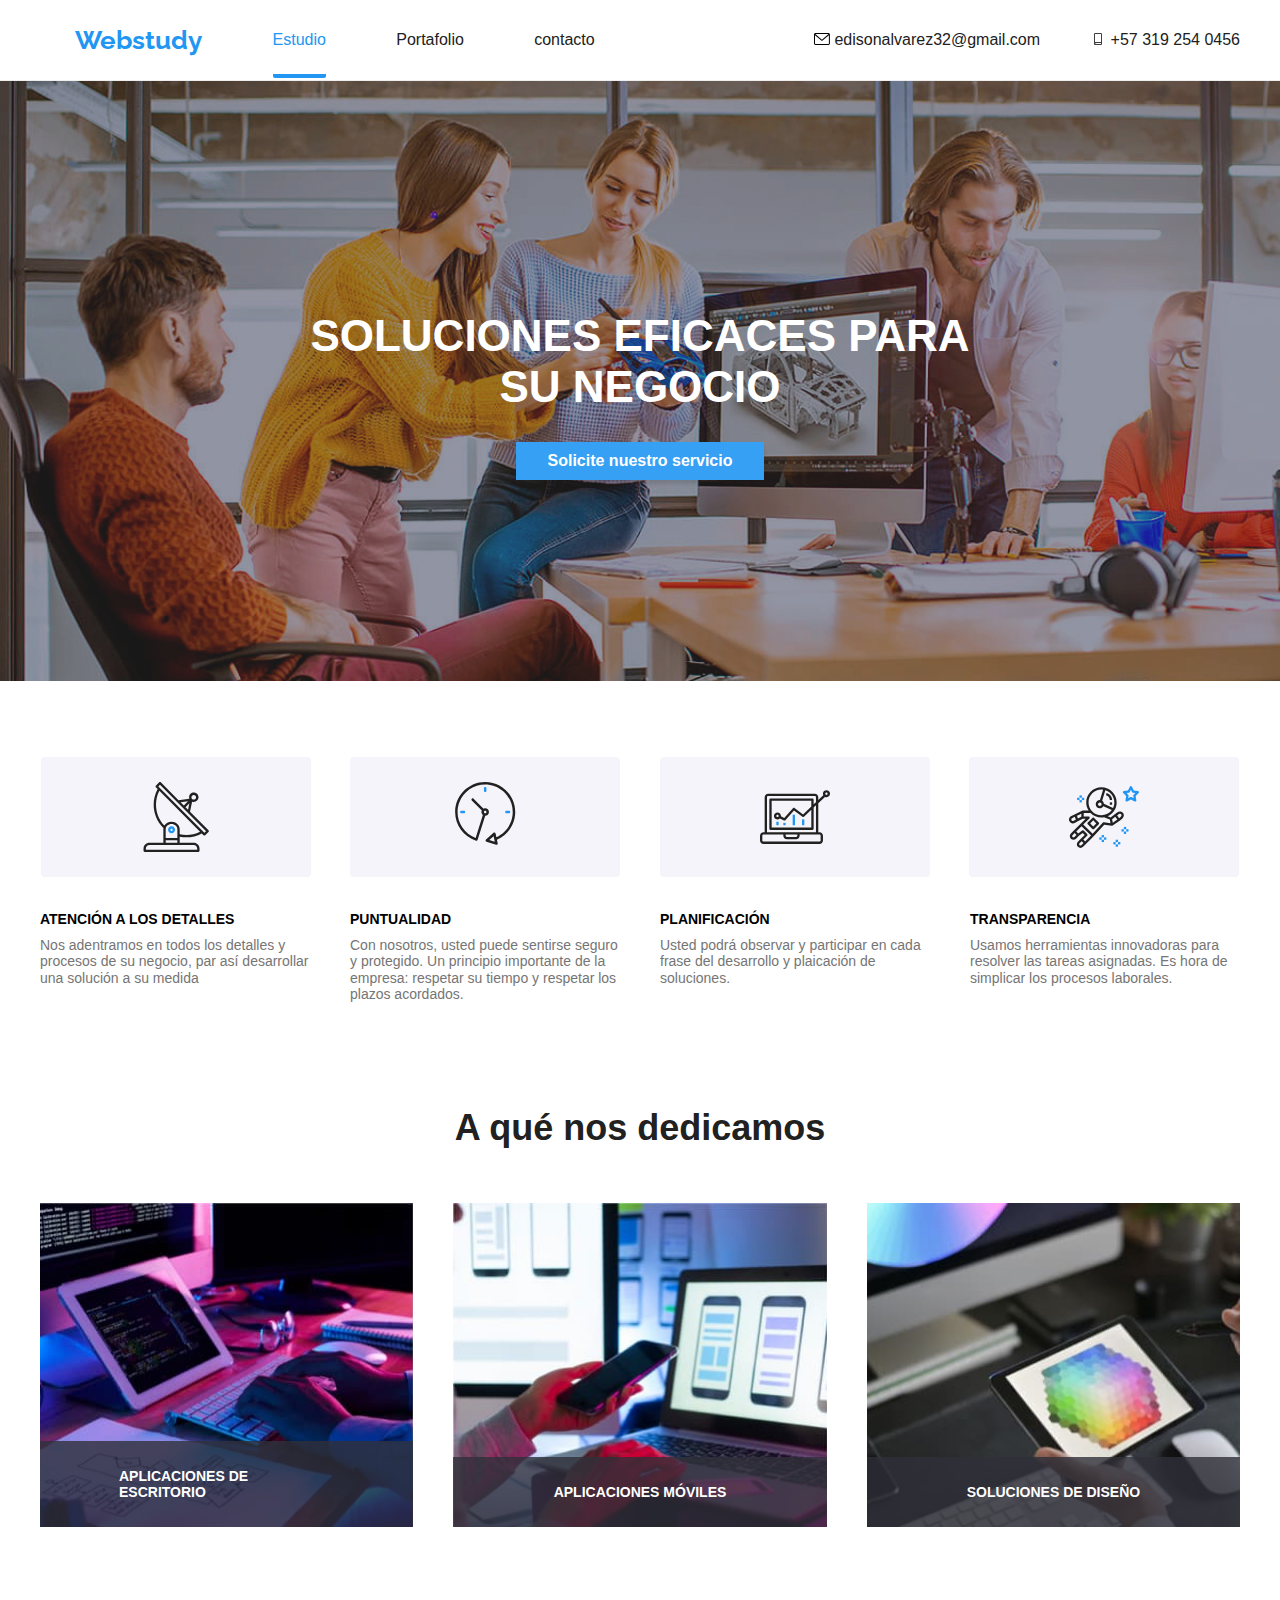
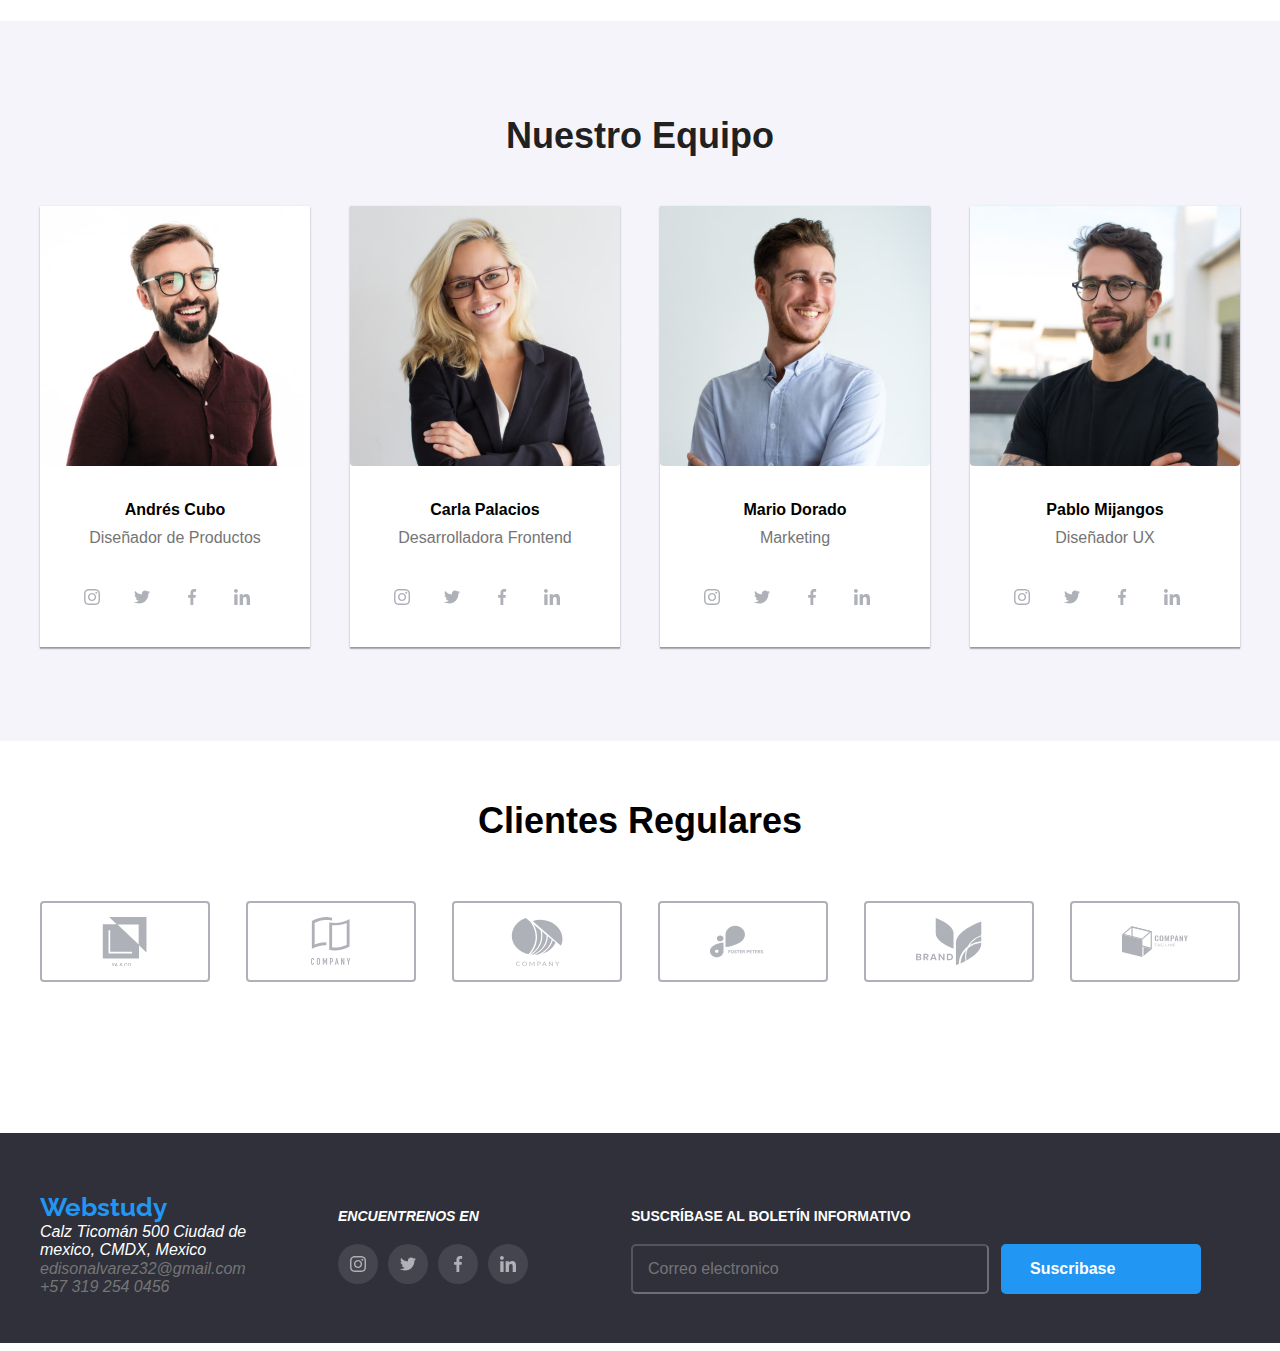
<file: index.html>
<!DOCTYPE html>
<html lang="en">
<head>
    <meta charset="UTF-8">
    <meta http-equiv="X-UA-Compatible" content="IE=edge">
    <meta name="viewport" content="width=device-width, initial-scale=1.0">
    <title>Webstudy</title>
    <link rel="preconnect" href="https://fonts.googleapis.com">
    <link rel="preconnect" href="https://fonts.gstatic.com" crossorigin>
    <link href="https://fonts.googleapis.com/css2?family=Raleway:wght@700&display=swap" rel="stylesheet">
    <!-- normalizar  -->
    <link rel="stylesheet" href="https://cdnjs.cloudflare.com/ajax/libs/modern-normalize/1.0.0/modern-normalize.min.css">
    
     <link rel="stylesheet" href="./css/style.css">

   <!-- Repositorio en github  -->
   <!--  https://github.com/Ediison32/goit-markup-hw-01.git  -->


</head>


<body >

    <header class="header">

        <div class="container header__container">

            <nav class="header__nav">
    
                <ul class=" header__list lista">
                    <li> <a class=" header__logo" href="./index.html">Webstudy</a></li>
                    <li> <a class="header__link active " href="./index.html">Estudio</a></li>
                    <li> <a class="header__link " href="./portafolio/portafolio.html">Portafolio</a> </li>
                    <li> <a class="header__link  " href="/">contacto</a></li>
    
                </ul>
            </nav>
    
            <ul class=" header__list-two lista">

                <li >
                  
                   
                    <a class="icon-contacto"  href="mailto:edisonalvarez32@gmail.com">
                        <svg class="header__icon">
                            <use href="./images/icons/icon.svg#icon-sobre"></use>
                        </svg>
                        edisonalvarez32@gmail.com
                        
                    </a>
                </li>
                
                <li >
                    <!-- <img src="../images/potafolio/teléfono inteligente.jpg" alt="telefono"> -->
                    <a class="icon-contacto" href="tel:+573192540456">
                        <svg class="header__icon ">
                            <use href="./images/icons/icon.svg#icon-telfono"></use>
                        </svg>
                        +57 319 254 0456
                    </a>
                    
                    
                </li>
                <!-- <li><a class="cambio-color" href="tel:+573192540456">+57 319 254 0456</a></li> -->
            </ul>
        </div>
    
    </header>
    

    
    <main>
        
        <section class="main__section-soluciones">

            <div class="container main__container">
                <h1> SOLUCIONES EFICACES PARA SU NEGOCIO </h1>
                <button class="modal__btn--open" type="button "> Solicite nuestro servicio </button>
                <!-- <button type="button"></button> -->
              
            </div>

        
        </section>

        <section class="modal__section">

            <div class="container modal__data">
            
                
                <button class="modal__btn--close close" type="button">  
                    <svg >
                        <use href="./images/icons/icon.svg#icon-close"></use>
                    </svg>

                </button>

                <form  class="modal__form">
                    <h3>Deje sus datos, nos contactaremos con usted  </h3>

                    <div>
                        <label for="input-name">Nombre</label>
                        <input type="text" name="name " id="input-name">
                        <svg class="svg-form">
                            <use href="./images/icons/icon.svg#icon-persona" />
                        </svg>
                    </div>
                    

                    <div> 
                        <label for="input-phone">Teléfono</label>
                        <input type="tel" name="telefono" id="input-phone">
                        <svg  class="svg-form">
                            <use href="./images/icons/icon.svg#icon-telfono-negro" />
                        </svg>
                    </div>

                    <div>
                        <label for="input-email">E-mail</label>
                        <input type="email" name="email" id="input-email">
                        <svg class="svg-form">
                            <use href="./images/icons/icon.svg#icon-correo-negro" />
                        </svg>
                    </div>
                  

                    <div>
                        <label class="labe-comentario" for="input-comentarios">Comentarios</label>
                        <textarea name="comentario" id="input-comentarios" placeholder="Introdusca el texto " cols="20" rows="5"></textarea>
                    </div>

                    <div class="modal__form-checkbox">

                        <input type="checkbox" name="checkbox" id="checkbox" class="modal-form-checkbox">
                        <label for="checkbox" class="modal-form-checkbox-label">Estoy de acuerdo con el boletín informativo y acepto los Términos y Condicones</label>
                        
                    </div>

                   
                    <div class="modal__btn--enviar">
                        <button  type="submit">Enviar</button>
                    </div>
                    

                </form>
            
            </div>
            
        </section> 

        <section>
        
            <div class="container ">

                <ul class="lista main__list-icons">
                    <li>
                        <svg class=" main__list-icon"  >
                            <use href="./images/icons/icon.svg#icon-antena"></use>
                        </svg>
                    </li>

                    <li>
                        <svg class="main__list-icon">
                            <use href="./images/icons/icon.svg#icon-reloj"></use>
                        </svg>
                    </li>

                    <li>
                        <svg class="main__list-icon">
                            <use href="./images/icons/icon.svg#icon-diagrama"></use>
                        </svg>
                    </li>

                    <li>
                        <svg class="main__list-icon">
                            <use href="./images/icons/icon.svg#icon-astronauta"></use>
                        </svg>
                    </li>
                </ul>
            

                <ul class="lista  main__list-inf">
        
                    <li>
                        <h3>ATENCIÓN A LOS DETALLES</h3>
                        <p>
                            Nos adentramos en todos los detalles y
                            procesos de su negocio, par así
                            desarrollar una solución a su medida
                        </p>
        
                    </li>
                    <li>
                        <h3>PUNTUALIDAD</h3>
                        <p>
                            Con nosotros, usted puede sentirse seguro y protegido. Un principio
                            importante de la empresa: respetar su
                            tiempo y respetar los plazos acordados.
                        </p>
                    </li>
                    <li>
                        <h3>PLANIFICACIÓN</h3>
                        <p>
                            Usted podrá observar y participar en cada frase del desarrollo y plaicación de soluciones.
                        </p>
                    </li>
                    <li>
                        <h3>TRANSPARENCIA</h3>
                        <p>
                            Usamos herramientas innovadoras para resolver las tareas asignadas. Es hora de simplicar los
                            procesos
                            laborales.
                        </p>
                    </li>
        
                </ul>
            </div>
        </section>

        <section>
        
            <div class="container ">
        
                <h2 class="main__title-dedicamos">
                    A qué nos dedicamos
                </h2>
                <ul class="lista main__list-dedicamos">
                    <li class="main__dedicamos-img-1">
                        <!-- <img class="dedicamos-img" src="./images/caja 1 (1).jpg" alt="cajaPc1"> -->
                        <p>APLICACIONES DE ESCRITORIO</p>
                    </li>
                    <li class="main__dedicamos-img-2">
                        <!-- 
                        <img class="dedicamos-img-2" src="./images/caja 2 (1).jpg" alt="cajaPc2"> -->
                        <p>APLICACIONES MÓVILES</p>
                    </li>
                    <li class="main__dedicamos-img-3"><!-- 
                        <img class="dedicamos-img" src="./images/caja 3.jpg" alt="cajaPc3"> -->
                        <p>SOLUCIONES DE DISEÑO</p>
                    </li>
                </ul>
            </div>
        </section>

        <section class="main__section-equipo">
        
            <div class="container">

                <h2>Nuestro Equipo </h2>
                <ul class="lista main__list-equipo">
        
                    <li>
                        <img class="main__equipo-img" src="./images/imagen1.jpg" alt="Andrés Cubo Diseñador">
                        <h3>Andrés Cubo</h3>
                        <p>
                            Diseñador de Productos
                        </p>
                       
                        <ul class="main__list-redes main__list-redescambio-color lista">
                        
                        
                            <li>
                                <svg class="">
                                    <use href="./images/icons/icon.svg#icon-instagram"></use>
                                </svg>
                            </li>
                            <li>
                                <svg class="">
                                    <use href="./images/icons/icon.svg#icon-twitte"></use>
                                </svg>
                            </li>
                            <li>
                                <svg class="">
                                    <use href="./images/icons/icon.svg#icon-facebook"></use>
                                </svg>
                            </li>
                            <li>
                                <svg class="">
                                    <use href="./images/icons/icon.svg#icon-linkedin"></use>
                                </svg>
                            </li>
                        
                        </ul>
                    </li>
        
                    <li>
                        <img class="main__equipo-img" src="./images/imagen2.jpg" alt="Carla Palacios Desarrolladora">
        
                        <h3>Carla Palacios</h3>
                        <p>
                            Desarrolladora Frontend
                        </p>

                        <ul class="main__list-redes main__list-redescambio-color lista">
                        
                        
                            <li>
                                <svg class="">
                                    <use href="./images/icons/icon.svg#icon-instagram"></use>
                                </svg>
                            </li>
                            <li>
                                <svg class="">
                                    <use href="./images/icons/icon.svg#icon-twitte"></use>
                                </svg>
                            </li>
                            <li>
                                <svg class="">
                                    <use href="./images/icons/icon.svg#icon-facebook"></use>
                                </svg>
                            </li>
                            <li>
                                <svg class="">
                                    <use href="./images/icons/icon.svg#icon-linkedin"></use>
                                </svg>
                            </li>
                        
                        </ul>
                    </li>
        
                    <li>
                        <img class="main__equipo-img" src="./images/imagen3.jpg" alt="Mario Dorado Marketing">
                        <h3> Mario Dorado</h3>
                        <p>
                            Marketing
                        </p>

                        <ul class="main__list-redes main__list-redescambio-color lista">
                        
                        
                            <li>
                                <svg class="">
                                    <use href="./images/icons/icon.svg#icon-instagram"></use>
                                </svg>
                            </li>
                            <li>
                                <svg class="">
                                    <use href="./images/icons/icon.svg#icon-twitte"></use>
                                </svg>
                            </li>
                            <li>
                                <svg class="">
                                    <use href="./images/icons/icon.svg#icon-facebook"></use>
                                </svg>
                            </li>
                            <li>
                                <svg class="">
                                    <use href="./images/icons/icon.svg#icon-linkedin"></use>
                                </svg>
                            </li>
                        
                        </ul>
                    </li>
        
                    <li>
                        <img class="main__equipo-img" src="./images/imagen4.jpg" alt="Pablo Mijangos Diseñador ">
                        <h3>Pablo Mijangos</h3>
                        <p>
                            Diseñador UX
                        </p>

                        <ul class="main__list-redes cambio-color lista">
                        
                        
                            <li>
                                <svg class="">
                                    <use href="./images/icons/icon.svg#icon-instagram"></use>
                                </svg>
                            </li>
                            <li>
                                <svg class="">
                                    <use href="./images/icons/icon.svg#icon-twitte"></use>
                                </svg>
                            </li>
                            <li>
                                <svg class="">
                                    <use href="./images/icons/icon.svg#icon-facebook"></use>
                                </svg>
                            </li>
                            <li>
                                <svg class="">
                                    <use href="./images/icons/icon.svg#icon-linkedin"></use>
                                </svg>
                            </li>
                        
                        </ul>
        
                    </li>
        
                </ul>
        
            </div>


        </section>

        <section class="section-clientes">
            <div class="container">
                <h3>Clientes Regulares</h3>
                <ul class="lista">
                    <li>    
                        <svg> 
                            <use href="./images/icons/icon.svg#icon-yaco"></use> 
                        </svg>
                    </li>
                    <li>    
                        <svg> 
                            <use href="./images/icons/icon.svg#icon-company-1"></use> 
                        </svg>
                    </li>
                    <li>    
                        <svg> 
                            <use href="./images/icons/icon.svg#icon-company-2"></use> 
                        </svg>
                    </li>
                    <li>    
                        <svg> 
                            <use href="./images/icons/icon.svg#icon-foster"></use> 
                        </svg>
                    </li>
                    <li>    
                        <svg> 
                            <use href="./images/icons/icon.svg#icon-brand"></use> 
                        </svg>
                    </li>
                    <li>    
                        <svg> 
                            <use href="./images/icons/icon.svg#icon-line"></use> 
                        </svg>
                    </li>
                </ul>
            </div>
        </section>

    </main>
    <!-- class="equipo" -->

    
   

    
    
    <footer  class="footer ">
    
        <div class="container footer__cart">

            <div class="footer__addres">
              
                <a class="footer__logo footer-titulo" href="/">Webstudy</a>
                
                <address>
                
                    <ul class="footer__list lista">
                        <li>
                            <a class="color"
                                href="https://www.google.com/maps/place/Calz.+Ticom%C3%A1n+500,+La+Laguna+Ticoman,+Gustavo+A.+Madero,+07340+Ciudad+de+M%C3%A9xico,+CDMX,+M%C3%A9xico/@19.5102022,-99.1350661,17z/data=!3m1!4b1!4m5!3m4!1s0x85d1f9c66374d1dd:0x72c74207e8767392!8m2!3d19.5102022!4d-99.1324912?entry=ttu">
                                Calz Ticomán 500 Ciudad de mexico, CMDX, Mexico
                            </a>
                        </li>
                        <li>
                            <a class=" cambio-color color-email" href="mailto:edisonalvarez32@gmail.com">edisonalvarez32@gmail.com</a>
                
                        </li>
                        <li>
                            <a class="color-email cambio-color" href="tel:+57 319 254 0456">+57 319 254 0456</a>
                        </li>
                
                
                    </ul>
                
                </address>

            </div>
            <div>
                <address>
            
                    <h3 class="title-redes-sociales">ENCUENTRENOS EN </h3>
                                                    <!-- cambiar  -->
                    <ul class="footer__list-two  footer__list-redes  cambio-color lista">
            
            
                        <li>
                            <svg class="">
                                <use href="./images/icons/icon.svg#icon-instagram"></use>
                            </svg>
                        </li>
                        <li>
                            <svg class="">
                                <use href="./images/icons/icon.svg#icon-twitte"></use>
                            </svg>
                        </li>
                        <li>
                            <svg class="">
                                <use href="./images/icons/icon.svg#icon-facebook"></use>
                            </svg>
                        </li>
                        <li>
                            <svg class="">
                                <use href="./images/icons/icon.svg#icon-linkedin"></use>
                            </svg>
                        </li>
            
                    </ul>
                </address>    
            </div>


            <form class="footer__form" action="">
                
                <label  for="boletin-informativo">SUSCRÍBASE AL BOLETÍN INFORMATIVO</label>
                
                <div class="footer__btn--suscribete">
                    
                    <input type="email" name="boletin" id="boletin-informativo" placeholder="Correo electronico ">
                    <button type="submit">Suscribase </button>
    
                    <svg class="">
                        <use href="./images/icons/icon.svg#icon-enviar-cono"></use>
                    </svg>
                    
                </div>

            </form>


        </div>
        


    </footer>
    
  <Script src="./js/modal.js"></Script> 
</body>
</html>
</file>
<file: css/style.css>
/* .body{
    
    font-family: 'Roboto', 'sans-serif';
    width: 1600px;
    height: 1730px;
    
} */
body{
    font-family: 'Roboto', sans-serif;
    background-color: #FFFFFF;
}



.container {
    width: 1200px;
    margin: 0 auto;
}



.lista {
    list-style: none;

}

a {
    text-decoration: none;
    color: #212121; 
}


.header__logo/* logo-tipo */ {
    color: #2196F3;
    font-size: 26px;
    font-weight: 700;
    font-family: 'Raleway';
}

/* position: absolute;
    border: 2px solid #2196F3;
    border-radius: 10px;
    width: 100%;
    left: 0;
    bottom: 0px;
    content: " "; */


.cambio-color:hover,
.icon-contacto:hover
/* .cambio-color:focus  */{
    color:#2196F3;
    /* fill: #2196F3; */
    fill: #2196F3;
    
}
 
.header__link:hover{
    color: #2196F3; 
    
    border-bottom: 4px solid #2196F3;
       /*  width: 5%; */
    content: " "; 
    padding-bottom: 26px;
        /* display: flex; */
           /*  position: absolute; */
    border-radius: 2px;
}

.active {
    color: #2196F3;
    border-bottom: 4px solid #2196F3;
    width: 100%;
    content: "     ";
    padding-bottom: 26px;
    
    border-radius: 2px;
}



.main__title-dedicamos{
    margin: 0 0 55.05px;
    font-size: 36px;
    color: #212121;
    justify-content: center;
    display: flex;
}

.main__dedicamos-img-1 {

    background-image: url('../images/dedicamos1.jpg');
    width: 373.16px;
    height: 323.7px;    
    display: flex;
    flex-direction: column;
    justify-content: flex-end;

    object-fit: cover; /* mejora calidad imagen  */
}

.main__list-dedicamos p{
    display: flex;
    background-color: rgba(47, 48, 58, 0.8);
    justify-content: center;
    color: white;
    font-size: 14px;
    font-weight: 700;
    margin: 0;
    padding: 27px 79px;
}
.main__dedicamos-img-2{
    background-image: url('../images/dedicamos2.jpg');
    width: 373.16px;
    height: 323.7px;
    display: flex;
    flex-direction: column;
    justify-content: flex-end;

    object-fit: cover;
    /* mejora calidad imagen  */

}

.main__dedicamos-img-3{
    background-image: url('../images/dedicamos3.jpg');
    width: 373.16px;
    height: 323.7px;
    display: flex;
    flex-direction: column;
    justify-content: flex-end;

    object-fit: cover;
    /* mejora calidad imagen  */

}


.main__equipo-img {
    width: 270px;
    height: 260px;
    border-radius: 0px 0px 4px 4px;
    
    /* border-radius: 30%; */
 /*    border-bottom-left-radius: 10%;
    border-bottom-right-radius: 10%;
    */
    object-fit: cover;/* mejora calidad imagen  */
}


.main__section-equipo{
    background-color: #F5F4FA;
}

.main__section-equipo h2{
    
    padding: 94px 0 50px;
    font-size: 36px;
    color: #212121;
    text-align: center;
    margin: 0;
   
}



.main__list-equipo{
    display: flex;
    align-items: center;
    /* padding-bottom: 94px; */
    padding: 0  0 94px;
    margin: 0;
    justify-content: space-between;
} 

.main__list-equipo li{
    background-color: #FFFFFF;
    margin-left:37px;
    width: 270px;
   /*  height: 380px; */
    margin: 0;
    box-shadow: 0px 2px 1px 0px rgba(0, 0, 0, 0.20), 0px 1px 1px 0px rgba(0, 0, 0, 0.14), 0px 1px 3px 0px rgba(0, 0, 0, 0.12);
}

/* .lista-equipo img{
    padding:0;
    
    background-color:#FFFFFF;
    margin-left: 37px;
    height: 380px;
} */

.main__list-equipo h3{
    font-size: 500;
    font-size: 16px;
    text-align: center;
    margin: 30px 76px 10px;
}

.main__list-equipo p{
    color: #757575;
    text-align: center;
    font-size: 400;
    font-weight: 16px;
    margin: 0;
    margin-bottom: 30px;
}






.main__list-dedicamos{
    display: flex;
    padding: 0;
    justify-content: space-between;
    margin: 0 0 94px;
}


.main__list-inf{
    justify-content: space-between;
   
    /* height: 122px;  */
    display: flex;
    margin: 0 0 105px;
    padding-left: 0;
    /* margin-left: 215px; */ 
   
   /*  margin-right: 215px; */
   /* justify-content: center; */
   /* gap: 30px; */
}

.main__list-inf li   {
    width: 270px;
    display: flex;
    flex-direction: column;    
    /* justify-content: center; */
    margin:0;
    
    
}

.main__list-inf h3{
    margin: 0 0 10px;
    font-size: 14px;
    font-weight: 700;  
    text-align: left;
}



.main__list-inf p{
    color: #757575;
    font-weight: 400;
    font-size: 14px;
    margin: 0;
    text-align: left;
    
}


/* section  */

.main__list-icons/* iconos */{
    display: flex;
    justify-content: space-between;
    padding: 0;
    margin: 76px 1px 30px 1px;
}


.main__list-icon{
    width: 270px;
    height: 120px;
    padding: 25px 100px;
    background-color: #F5F4FA;
    border-radius: 4px;
    
}
.main__section-soluciones{
  /*   background-color: #2F303A; */
    background-image: url('../images/icons/Imagen.jpg');
    opacity: 0.9;background-blend-mode: color-burn;
    /* background: url('../images/icons/Imagen.jpg'), lightgray 0px -147.517px / 100% 170.667% no-repeat; */
    position: relative;
}
.main__container {
    height: 600px;
    display: flex;
    align-items: center;
    flex-direction: column;
    justify-content: center;
}

.main__container h1{
    font-weight: 900;
    font-family: 'Roboto', sans-serif;
    font-size: 44px;
    color: #FFFFFF;
    width: 710px;
    text-align: center;
}

.main__container  button{
    font-size: 16px;
    font-weight: 700;
    font-family: 'Roboto', sans-serif;
    background-color:#2196F3 ;
    /* width: 261px;
    height: 50px; */
    padding: 10px 32px;
    color: #FFFFFF;
    cursor: pointer;
    box-shadow: 0px 4px 4px 0px rgba(0, 0, 0, 0.15);
    border: none;
}





.footer{
    background-color: #2F303A;
}

.footer__cart{
    display: flex;
    justify-content: flex-start; 

}
.footer__addres{
    display: flex;
    flex-direction: column;

}

.footer-titulo{
    padding: 0;
    /* margin: 60px 215px 9px; */
    width: 145px;
    margin-top: 0px;
    padding-top: 60px;
}

.footer__logo{
    color: #2196F3;
    font-size: 26px;
    font-weight: 700;
    font-family: 'Raleway';
    
}


.footer__list/* addres-info */{
    padding-bottom: 47px;
    width: 238px;
   /*  height: 92px; */
   /*  margin: 0 215px 60px; */
    margin: 0;
    padding: 0 0 47px;


} 
.color-email{
    
    color: #757575;
}
.color{
    color: #FFFFFF;
}





/* PORTAFOLIO  */

.header{    
    border-bottom: 1px solid #EEEEEE;

}


.header__container{

    display: flex;
    justify-content: flex-start;
    align-items: center;
} 


.header__icon/* con-contacto */{
    width: 16px;
    height: 12px;
   /*  text-align:end; */
}

.header__list{
    display: flex;
    justify-content: space-around;
    align-items: center;
    font-size: 16px;
    font-weight: 500;
    padding: 0;
    margin: 25.5px 0 24.5px;  
  
    width: 100%;
    cursor: pointer;
}
.header__nav{
    width: 100%;
}

.header__list-two/* encabezado-portafolio2 */{
    display: flex;
    justify-content: flex-end;
    align-items: center;
    font-size: 16px;
    font-weight: 500;
    margin: 24.5px 0 24.5px; 
   /*  padding: 0px 0px 0 200px; */
 /*    position: relative; */
    /* para la imagen celular y gmail */
    width: 100%;
    cursor: pointer;
    gap: 50px;

}
/* .encabezado-portafolio2 a{
    color: #757575;
} */



/* .encabezado-img-correo {

    position: absolute;
    top: 9px;
    left: 203px;
} */
/* .encabezado-img-telefono {
    position: absolute;
    top: 6px;
    left: 450px;
} */



.main__btn-portafolio{ 
    justify-content: center;
    display: flex;
    gap: 9px;
    margin-top: 106px ;
    
}

.main__btn-portafolio button{
    
    background-color: #F5F4FA;
    border: none;
    border-radius: 10px;
    /* height: 38px; */
    /* margin: 0 4px 0; */
    font-weight: 700;
    padding: 6px 20px; 
    display: flex;
    align-items: center;
    justify-content: center;
    font-size: 16px;

   
    
}


.main__btn-portafolio button:hover,
.main__btn-portafolio button:focus{
    background-color: #2196F3;
    color: #FFFFFF;
    box-shadow: 0px 2px 2px 0px rgba(0, 0, 0, 0.12), 0px 1px 2px 0px rgba(0, 0, 0, 0.08), 0px 3px 1px 0px rgba(0, 0, 0, 0.10);
}

.main__list-portafolio/* portafolio-listas */{
    list-style: none;
    padding: 0;
    display: flex;
    gap:29px;
    flex-wrap: wrap;
    margin: 34px 0 83px;
    justify-content: space-between;
    /* position: relative; */
    background-color: #FFFFFF;
  
}

.main__list-portafolio li{
    width: 370px;
    position: relative; 
    border: 1px solid #EEEEEE;
  /*   border-radius: 30px; */
  overflow: hidden;
}

.main__list-portafolio li:hover{
    box-shadow: 1px 4px 6px 0px rgba(0, 0, 0, 0.16), 0px 4px 4px 0px rgba(0, 0, 0, 0.06), 0px 1px 1px 0px rgba(0, 0, 0, 0.12);
}




.main__portafolio-img/* portafolio-img */{
    width: 370px;
   /*  position: relative; */
    padding: 0;
   /*  border-radius: 30px;
     */
}
.main__list-portafolio h3{
    font-weight: 700;
    margin: 20px 24px 11px;
    font-size: 15px;
    /* position: relative; */
}



.main__list-portafolio  a{
    margin-left: 24px;
    padding: 0;
    color:#757575;
    font-size: 16px;
    font-weight: 400;
    
}

.main__list-portafolio div{
    cursor: pointer;
    /* margin-bottom: 20px; */
    padding-bottom: 20px;
    
    
}

.footer__list-redes svg,
.main__list-redes svg,
.footer__list-two/* redes-sociales */ svg{
    /* margin: 12px; */
    padding: 12px;
        
}

.main__list-redes li,
.footer__list-two/* redes-sociales */ li/* :nth-child(n+2) */ {
    width: 40px;
    height: 40px;
    background-color: rgba(255, 255, 255, 0.1);
    border-radius: 50%;
    display: flex;
    align-items: center;
    justify-content: center;
    cursor: pointer;
    margin-right: 10px;
    box-shadow:none
   

}

.title-redes-sociales {
    /* position: absolute;
    left: 621px;
    top: 74px;
    */
    padding: 75px 0 4px 60px;
    margin: 0;
    color: #FFFFFF;
    font-weight: 700;
    font-size: 14px;
    
}


.main__list-redes li:hover,
.main__list-redes li:focus,
.footer__list-two/* redes-sociales */ li:hover,
.footer__list-two/* redes-sociales */ li:focus
{
    background-color: #2196F3;
    fill: #EEEEEE;
}

.footer__list-two/* redes-sociales  */svg:hover,
.main__list-redes svg:hover{
    fill: #EEEEEE;
}
.main__list-redes{
    display: flex;
    padding: 0;
    margin: 16px 32px 30px;
    fill: #AFB1B8;
}

.footer__list-two/* redes-sociales */ {

    display: flex;
    justify-content: center;
    padding-left: 60px;
    fill: #AFB1B8;
}

/* trasnform  */

.main__list-portafolio li:hover .transformar {

    transform: translateY(-100%);
    background-color: rgba(33, 150, 243, 0.9);
    transition: transform 250ms ease;
    transition-timing-function: cubic-bezier(0.4, 0, 0.2, 1);
    margin: 0;
    line-height: 28px;
    letter-spacing: 0.54px;
    top: 0;
    padding: 65px 23px;

}
.main_cart-transformar{
    
   
    position: absolute; 
    color:white;
    height: 90px;

}



.main__list-portafolio li:hover .trasnform-p{
   
    font-size: 18px;
    font-weight: 400;
    color: #FFFFFF;
    margin: 0;
    padding: 0;
}



.main__cart-title-portafolio {
    position: relative;
    background-color: #FFFFFF;
}


/* clietes regulares */
.section-clientes{
    background-color: #FFFFFF ;
}
.section-clientes div{
    display: flex;
    flex-direction: column;
    margin-bottom: 151px;

}

.section-clientes div h3{
    text-align: center;
    font-size: 36px;
    font-weight: 700;
    margin: 59px 42px;

}

.section-clientes div ul{

    display: flex;
    justify-content: space-between;
    padding: 0;
    margin: 0;
}

.section-clientes div li{
    border-radius: 4px;
    border: 2px solid #AFB1B8;
    width: 170px;
    height: 81px;
    display: flex;
    justify-content: center;
    cursor: pointer;
    
}

.section-clientes div svg{
   /*  margin: 14px 57px; */
    padding:14px 50px;
    fill: #AFB1B8;
    
}

/* .encabezado-portafolio2 li a:hover .icon-contacto */

.section-clientes div li:hover,
.section-clientes div svg:hover{
   
    fill: #2196F3;
   border-color: #2196F3;
}
/* .section-clientes div svg,
.section-clientes div use,
.section-clientes div li:hover{

   
    fill: #2196F3;
    border-color: #2196F3;
    

} */


/* modal */

.modal__data{
    
    top: auto;
    position: absolute;
    opacity: 0; 
  
   /*  color: rebeccapurple; */
}

.modal{
    
    /* flex-direction: row-reverse;
    display: flex;
    align-items: flex-start;
    position: absolute; */
    position: relative;
    position: fixed;
    top: 0;
    left: 0;
    right: 0;
    bottom: 0;
    margin: auto;
    width: 528px;
    height: 615px;
    border-radius: 10px;
    background: #FFF;
    box-shadow: 0px 2px 1px 0px rgba(0, 0, 0, 0.20), 0px 1px 1px 0px rgba(0, 0, 0, 0.14), 0px 1px 3px 0px rgba(0, 0, 0, 0.12);
    opacity: 1;
}

.close{

    position: absolute;
    right: 0;
    cursor: pointer;
    width: 30px;
    height: 30px;
    padding: 0;
    background-color: #FFFFFF;
    display: flex;
   
    align-items: center;
    border-radius: 50%;
    margin: 8px;
    border: 1px solid rgba(0, 0, 0, 0.1);
    justify-content: center;
}

.modal__data svg:hover{
    fill: #2196F3;
}
.modal__data button:hover  {

    
    border: 1px solid rgba(33, 150, 243, 1);
    
}


.modal__data svg{
    cursor: pointer;
    
    height: 100%;  
    padding: 6px;
    
}

.modal2{
    position: fixed;
    top: 0;
    left: 0;
    right: 0;
    bottom: 0;
    display: flex;
   /*  width: 528px;
    height: 581px; */
    background-color: rgba(0, 0, 0, 0.2);

    transition: cubic-bezier(0.4, 0, 0.2, 1);

}

/* para quitar el negro de los bordes del imput  " outline: none " */

.modal__form{
    padding: 40px;
    width: 100%;
}
.modal__form h3{
    font-size: 20px;
    font-weight: 700;
    text-align: center;
    margin: 0;
}

.modal__form label{
    padding: 10px 0px 4px;
    color: rgba(117, 117, 117, 1);
    font-size: 14px;
    font-style: normal;
    font-weight: 400;
    line-height: 24px;
    /* 171.429% */
    letter-spacing: 0.42px;
}

.modal__form div{
    position: relative;
    display: flex;
    flex-direction: column;
    justify-content: center;
}

.modal__form input{
    border: 1px solid rgba(33, 33, 33, 0.2);
    width: 448px;
    height: 40px;
    border-radius: 4px;
    outline: none;
    display: block;
    padding-left: 40px;
    cursor: pointer;
 
}

.modal__form input:focus,
.modal__form input:hover {
    border: 1px solid #2196F3;  
}

.modal__form input:focus + .svg-form,
.modal__form input:hover + .svg-form{
    fill: #2196F3;
}

.svg-form{
    position: absolute;
    top: 15px;
    left: 0;
    width: 36px;
    height: 100%;
       
}

#input-comentarios{
    display: flex;
    border: 1px solid rgba(33, 33, 33, 0.2);
  
    border-radius: 4px;
    outline: none;
    padding: 12px 16px;
    height: 120px;
}

.modal__form-checkbox/* .checkbox-form */{
    position: relative;
    cursor: pointer;
}

.modal__form-checkbox/* checkbox-form */ input{

   /*  width: 16px;
    height: 15px;
    position: absolute;
     */

    position: absolute !important;
    clip: rect(1px 1px 1px 1px);
    padding: 0 !important;
    border: 0 !important;
    height: 0px !important;
    width: 0px !important;
    overflow: hidden;
    
}

.modal-form-checkbox-label::before{
    /* margin-left:36.38px;
    padding: 20px 0 3px; */

    content: '';
    display: flex;
    width: 16px;
    height: 15px;
    border: 1px solid #212121; 
    border-radius: 2px;
    cursor: pointer;
    
    /* margin-bottom: 20px; */
    position: relative;
    margin: 3px 9px 0px 13px;
    padding: 0;
    padding: 6px;
}

.modal-form-checkbox:checked + .modal-form-checkbox-label::before{

    /* background-image: url('../images/icons/Imagen.jpg'); */
    background-image: url('../images/cono-revisado.svg');   
    /* content:url('../images/cono-revisado.svg');   */
    border-color: #2196f3;
    background-color: #2196f3;  
    margin: 0;
    padding: 0;
    display: flex;
    margin: 3px 9px 0px 13px;
    padding: 6px;
    
}

.modal-form-checkbox-label{
    
    display: flex;
    /* margin-right: 9px; */
    /* align-items: center; */
    /* font-family: var(--main-font); */
    font-weight: normal;
    font-size: 14px;
    line-height: 1.71;
    letter-spacing: 0.03em;
    margin: 15px 9px 0px 9px;
    padding: 0;

    
}



.modal__btn--enviar{

    align-items: center;
}

.modal__btn--enviar button:hover{
    box-shadow: 0px 4px 4px 0px rgba(0, 0, 0, 0.15);
    cursor: pointer;
}

.modal__btn--enviar button{
    background-color: #2196F3;
    color: white;
    font-size: 16px;
    width: 200px;
    height: 50px;
    cursor: pointer;
    border: none;
    border-radius: 5px;
}

#input-comentarios:focus,
#input-comentarios:hover{
    border: 1px solid #2196F3;
}

/* suscribete  */


.footer__form/* suscribete */{
    
    display: flex;
    flex-direction: column;
}

.footer__form label{
    margin-bottom: 20px;
    margin-left: 93px;

     padding: 75px 0 0 0px; 
        /* margin: 0; */
        color: #FFFFFF;
        font-weight: 700;
        font-size: 14px;
}

.footer__btn--suscribete/* suscribete-buton */{
    display: flex;
    position: relative;
    margin-left: 93px
}

.footer__btn--suscribete/* suscribete-buton */ input{
    width: 358px;
    height: 50px;
    border-color: rgba(255, 255, 255, 0.3);
    background-color: rgba(33, 150, 243, 0);
    padding-left: 15px;
    outline: none;
    font-size: 16px;
    font-weight: 400;
    border-radius: 5px;
    margin-right: 12px;
    cursor: pointer;
}

.footer__btn--suscribete/* suscribete-buton */ button{

    width: 200px;
    height: 50px;
    padding-left: 29px;
    background-color: #2196F3;
    color: white;
    border: none;
    border-radius: 5px;
    font-size: 16px;
    font-weight: 700;
    cursor: pointer;
    text-align: left;
    
}
.footer__btn--suscribete/* suscribete-buton */ svg{

    width: 24px;
    height: 24px;
    position: absolute;
    top: 13px;
    right: 28px;
    
}
</file>
